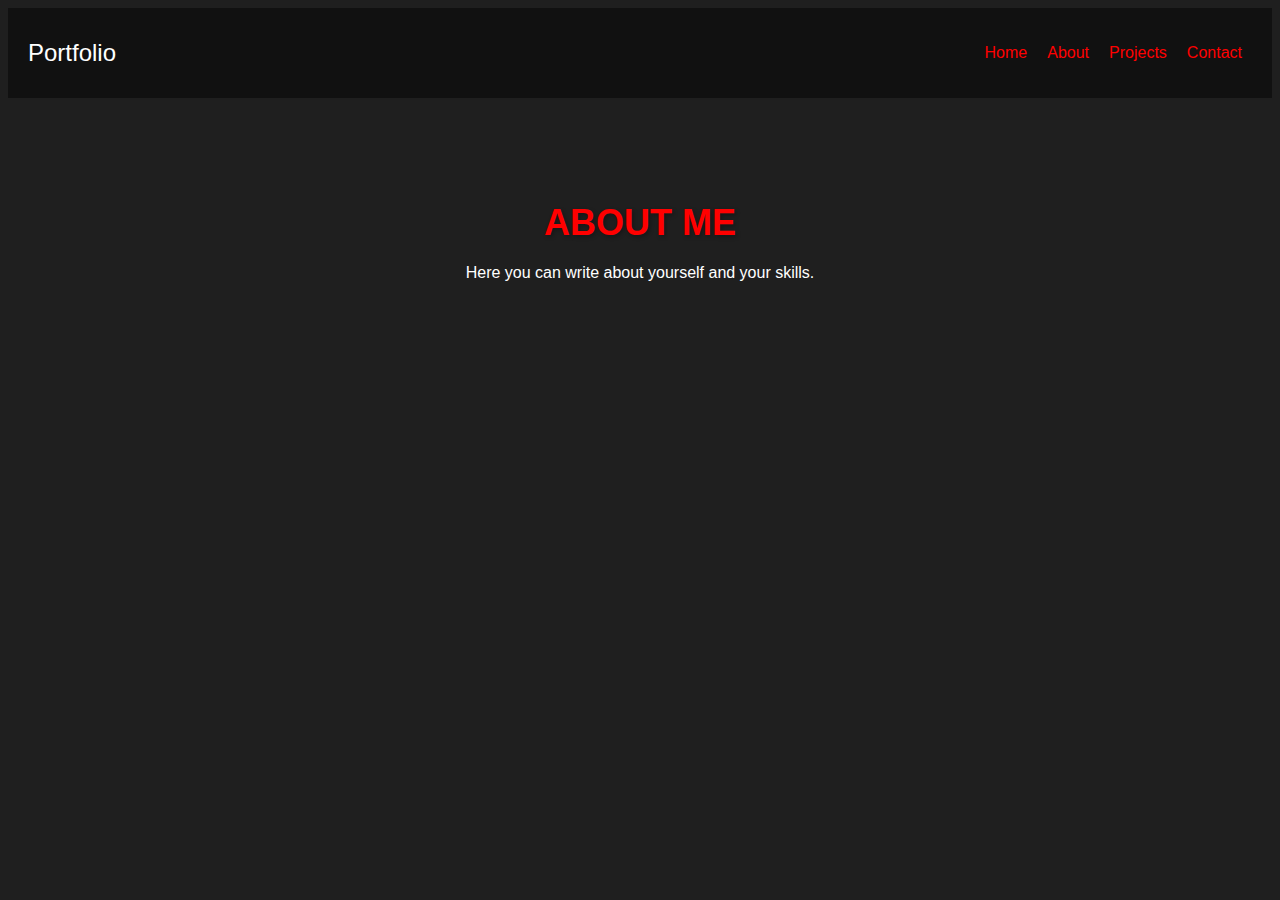
<file: Portfolio/about.html>
<!DOCTYPE html>
<html lang="en">

<head>
  <meta charset="UTF-8">
  <meta name="viewport" content="width=device-width, initial-scale=1.0">
  <title>About</title>
  <link rel="stylesheet" href="style.css">
</head>

<body>
  <header>
    <nav>
      <div class="logo">Portfolio</div>
      <ul class="nav-links">
        <li><a href="index.html">Home</a></li>
        <li><a href="about.html" class="active">About</a></li>
        <li><a href="projects.html">Projects</a></li>
        <li><a href="contact.html">Contact</a></li>
      </ul>
      <div class="burger">
        <div class="line1"></div>
        <div class="line2"></div>
        <div class="line3"></div>
      </div>
    </nav>
  </header>

  <section class="about">
    <h1>About Me</h1>
    <p>Here you can write about yourself and your skills.</p>
  </section>


  <script src="script.js"></script>
</body>

</html>
</file>
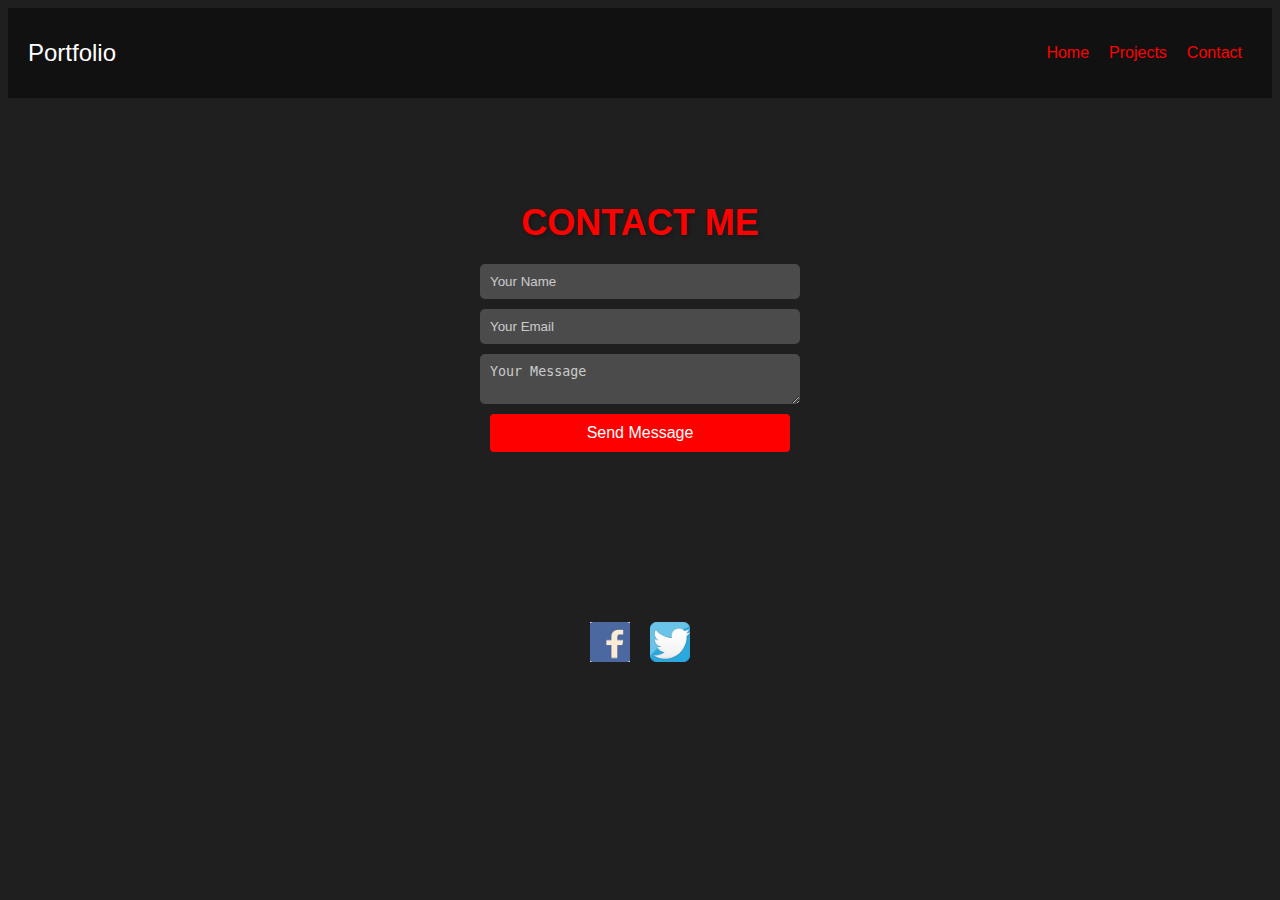
<file: Portfolio/contact.html>
<!DOCTYPE html>
<html lang="en">

<head>
  <meta charset="UTF-8">
  <meta name="viewport" content="width=device-width, initial-scale=1.0">
  <title>Contact</title>
  <link rel="stylesheet" href="style.css">
</head>

<body>
  <header>
    <nav>
      <div class="logo">Portfolio</div>
      <ul class="nav-links">
        <li><a href="index.html">Home</a></li>
        <li><a href="projects.html">Projects</a></li>
        <li><a href="contact.html" class="active">Contact</a></li>
      </ul>
      <div class="burger">
        <div class="line1"></div>
        <div class="line2"></div>
        <div class="line3"></div>
      </div>
    </nav>
  </header>

  <section class="contact">
    <h1>Contact Me</h1>
    <form>
      <input type="text" placeholder="Your Name">
      <input type="email" placeholder="Your Email">
      <textarea placeholder="Your Message"></textarea>
      <button class="submit-button" type="submit">Send Message</button>
    </form>
    
  </section>
  <section>
    <div class="social-media">
      <a href="https://www.facebook.com/profile.php?id=100051698244108" target="_blank" class="social-link">
        <img src="facebook-logo.jfif" alt="Facebook">
      </a>
      <a href="https://www.twitter.com/your-profile" target="_blank" class="social-link">
        <img src="twitter-logo.png" alt="Twitter">
      </a>
      <!-- Add more social media links here -->
    </div>
  </section>

  <script src="script.js"></script>
</body>

</html>
</file>
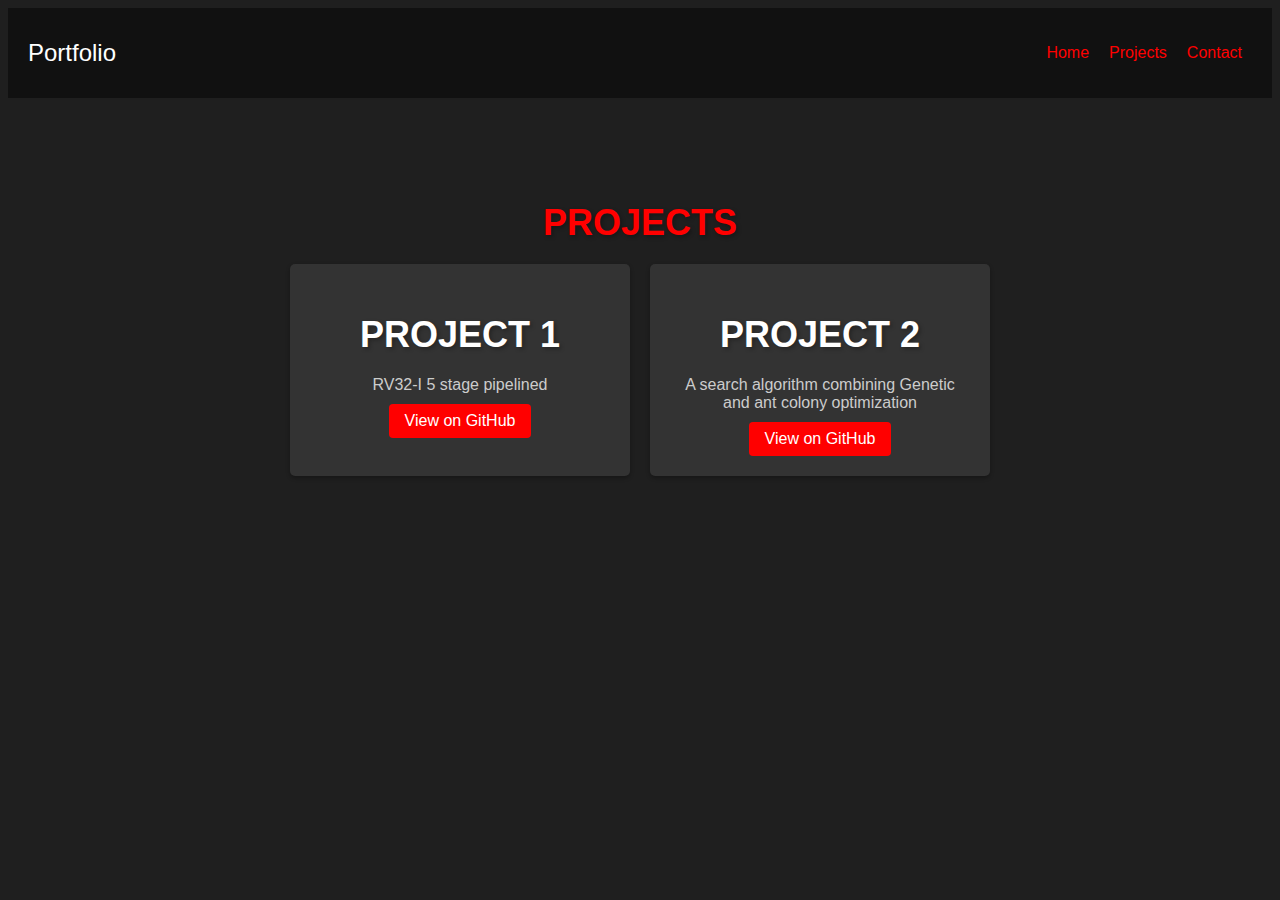
<file: Portfolio/projects.html>
<!DOCTYPE html>
<html lang="en">

<head>
  <meta charset="UTF-8">
  <meta name="viewport" content="width=device-width, initial-scale=1.0">
  <title>Projects</title>
  <link rel="stylesheet" href="style.css">
</head>

<body>
  <header>
    <nav>
      <div class="logo">Portfolio</div>
      <ul class="nav-links">
        <li><a href="index.html">Home</a></li>
        <li><a href="projects.html" class="active">Projects</a></li>
        <li><a href="contact.html">Contact</a></li>
      </ul>
      <div class="burger">
        <div class="line1"></div>
        <div class="line2"></div>
        <div class="line3"></div>
      </div>
    </nav>
  </header>

  <section>
    <h1>Projects</h1>
    <div class="projects-container">
      <div class="project">
        <h2>Project 1</h2>
        <p>RV32-I 5 stage pipelined</p>
        <a href="https://github.com/MuhammadTalha-10/OdysseyRV32I-5-STAGE-PIPELINED-" class="github-link">View on GitHub</a>
      </div>
      <div class="project">
        <h2>Project 2</h2>
        <p>A search algorithm combining Genetic and ant colony optimization</p>
        <a href="https://github.com/MuhammadTalha-10/GA-colony-algorithm" class="github-link">View on GitHub</a>
      </div>
      <!-- Add more projects here -->
    </div>
  </section>

  <script src="script.js"></script>
</body>

</html>
</file>
<file: Portfolio/style.css>
body {
    font-family: "Arial", sans-serif;
    background-color: #1f1f1f;
    color: #fff;
  }
  
  header {
    background-color: #111;
    padding: 20px;
    color: #fff;
  }
  
  nav {
    display: flex;
    align-items: center;
    justify-content: space-between;
  }
  
  .logo {
    font-size: 24px;
    color: #fff;
  }
  
  .nav-links {
    display: flex;
  }
  
  .nav-links li {
    list-style: none;
    margin-left: 20px;
  }
  
  .nav-links a {
    text-decoration: none;
    color: #fff;
    transition: color 0.3s ease;
  }
  
  .nav-links a:hover {
    color: #ff0000;
  }
  
  .burger {
    display: none;
    flex-direction: column;
    cursor: pointer;
  }
  
  .burger div {
    width: 25px;
    height: 3px;
    background-color: #fff;
    margin: 3px;
    transition: all 0.3s ease;
  }
  
  @media screen and (max-width: 768px) {
    .nav-links {
      position: absolute;
      right: 0;
      height: 92vh;
      top: 8vh;
      background-color: #111;
      display: flex;
      flex-direction: column;
      align-items: center;
      width: 50%;
      transform: translateX(100%);
      transition: transform 0.5s ease-in;
    }
  
    .nav-links li {
      opacity: 0;
    }
  
    .burger {
      display: block;
    }
  }
  
  .nav-active {
    transform: translateX(0%);
  }
  
  @keyframes navLinkFade {
    from {
      opacity: 0;
      transform: translateX(50px);
    }
    to {
      opacity: 1;
      transform: translateX(0px);
    }
  }
  
  .burger.open .line1 {
    transform: rotate(-45deg) translate(-5px, 6px);
  }
  
  .burger.open .line2 {
    opacity: 0;
  }
  
  .burger.open .line3 {
    transform: rotate(45deg) translate(-5px, -6px);
  }
  
  section {
    padding: 80px 0;
    text-align: center;
  }
  
  h1,
  h2 {
    margin-bottom: 20px;
    color: #fff;
  }
  
  .project {
    margin-bottom: 40px;
    background-color: #333;
    padding: 20px;
    box-shadow: 0 2px 4px rgba(0, 0, 0, 0.3);
    border-radius: 5px;
  }
  
  form {
    display: flex;
    flex-direction: column;
    align-items: center;
    margin-top: 20px;
  }
  
  input,
  textarea,
  button {
    margin-bottom: 10px;
    width: 300px;
    padding: 10px;
    border: none;
    border-radius: 5px;
    background-color: #1f1f1f;
    color: #fff;
  }
  
  input[type="submit"] {
    background-color: #ff0000;
    cursor: pointer;
  }
  
  footer {
    background-color: #111;
    color: #fff;
    padding: 20px;
    text-align: center;
  }
  
  .btn {
    display: inline-block;
    padding: 10px 20px;
    background-color: #ff0000;
    color: #fff;
    text-decoration: none;
    border-radius: 5px;
    transition: background-color 0.3s ease;
  }
  
  .btn:hover {
    background-color: #ff3333;
  }
  
  input[type="text"],
  input[type="email"],
  textarea {
    margin-bottom: 10px;
    width: 300px;
    padding: 10px;
    border: none;
    border-radius: 5px;
    background-color: rgba(255, 255, 255, 0.2);
    color: #fff;
  }
  
  input[type="text"]::placeholder,
  input[type="email"]::placeholder,
  textarea::placeholder {
    color: #fff;
    opacity: 0.7;
  }
  
  h1,
  h2 {
    margin-bottom: 20px;
    color: #ff0000;
    font-size: 36px;
    text-transform: uppercase;
    font-weight: bold;
    text-shadow: 2px 2px 4px rgba(0, 0, 0, 0.3);
    position: relative;
  }
  
  h1::after,
  h2::after {
    content: "";
    position: absolute;
    bottom: -5px;
    left: 0;
    width: 100%;
    height: 3px;
    background-color: #ff0000;
    transform: scaleX(0);
    transform-origin: left center;
    transition: transform 0.3s ease;
  }
  
  h1:hover::after,
  h2:hover::after {
    transform: scaleX(1);
  }
  
  h1::before,
  h2::before {
    content: "";
    position: absolute;
    bottom: 0;
    left: 0;
    width: 100%;
    height: 2px;
    background-color: rgba(255, 255, 255, 0.2);
    transform: scaleX(0);
    transform-origin: right center;
    transition: transform 0.3s ease;
  }
  
  h1:hover::before,
  h2:hover::before {
    transform: scaleX(1);
  }
  
  .projects-container {
    display: flex;
    flex-wrap: wrap;
    justify-content: center;
    gap: 20px;
  }
  
  .project {
    width: 300px;
    background-color: #333;
    padding: 20px;
    box-shadow: 0 2px 4px rgba(0, 0, 0, 0.3);
    border-radius: 5px;
  }
  
  .project h2 {
    color: #fff;
  }
  
  .project p {
    color: #ccc;
    margin-bottom: 10px;
  }
  
  .github-link {
    display: inline-block;
    padding: 8px 16px;
    background-color: #ff0000;
    color: #fff;
    text-decoration: none;
    border-radius: 4px;
    transition: background-color 0.3s ease;
  }
  
  .github-link:hover {
    background-color: #cc0000;
  }
  
  .nav-links li {
    display: inline-block;
    margin: 0 10px;
  }
  
  .nav-links a {
    color: #ff0000;
    text-decoration: none;
    transition: color 0.3s ease;
  }
  
  .nav-links a:hover {
    color: #cc0000;
  }
  
  .nav-links .active {
    color: #ff0000;
  }
  
  .submit-button {
    background-color: #ff0000;
    color: #fff;
    border: none;
    padding: 10px 20px;
    font-size: 16px;
    border-radius: 4px;
    cursor: pointer;
    transition: background-color 0.3s ease;
  }
  
  .submit-button:hover {
    background-color: #cc0000;
  }
  
  .intro-section {
    background-color: #111;
    padding: 60px 0;
  }
  
  .intro-container {
    max-width: 800px;
    margin: 0 auto;
    text-align: center;
    position: relative;
  }
  
  .intro-text {
    margin-bottom: 20px;
    color: #fff;
    font-size: 17px;
    text-align: justify;
  }
  
  .intro-image {
    position: relative;
    width: 200px;
    height: 200px;
    perspective: 1000px;
    border-radius: 50%;
    overflow: hidden;
  }
  
  .intro-image .circle {
    position: absolute;
    width: 100%;
    height: 100%;
    background-color: #fff;
    transform-style: preserve-3d;
    transition: transform 0.4s ease;
    transform: rotateY(0deg);
    backface-visibility: hidden;
  }
  
  .intro-image .circle img {
    display: block;
    width: 100%;
    height: 100%;
    object-fit: cover;
  }
  
  .intro-image .circle .avatar {
    display: none;

    
  }
  
  .flip-animation {
    animation: flip 0.4s forwards;
  }
  
  @keyframes flip {
    0% {
      transform: rotateY(0deg);
    }
    100% {
      transform: rotateY(180deg);
    }
  }

  
  
  
  
  #contacts {
    text-align: center;
    padding: 40px 0;
  }
  
  #contacts h2 {
    color: #fff;
    font-size: 24px;
    margin-bottom: 20px;
  }
  
  .social-media {
    display: flex;
    justify-content: center;
    align-items: center;
  }
  
  .social-link {
    margin: 0 10px;
  }
  
  .social-link img {
    width: 40px;
    height: 40px;
  }
  
  .social-link img:hover {
    opacity: 0.7;
    /* Add any additional hover effects you want */
  }
</file>
